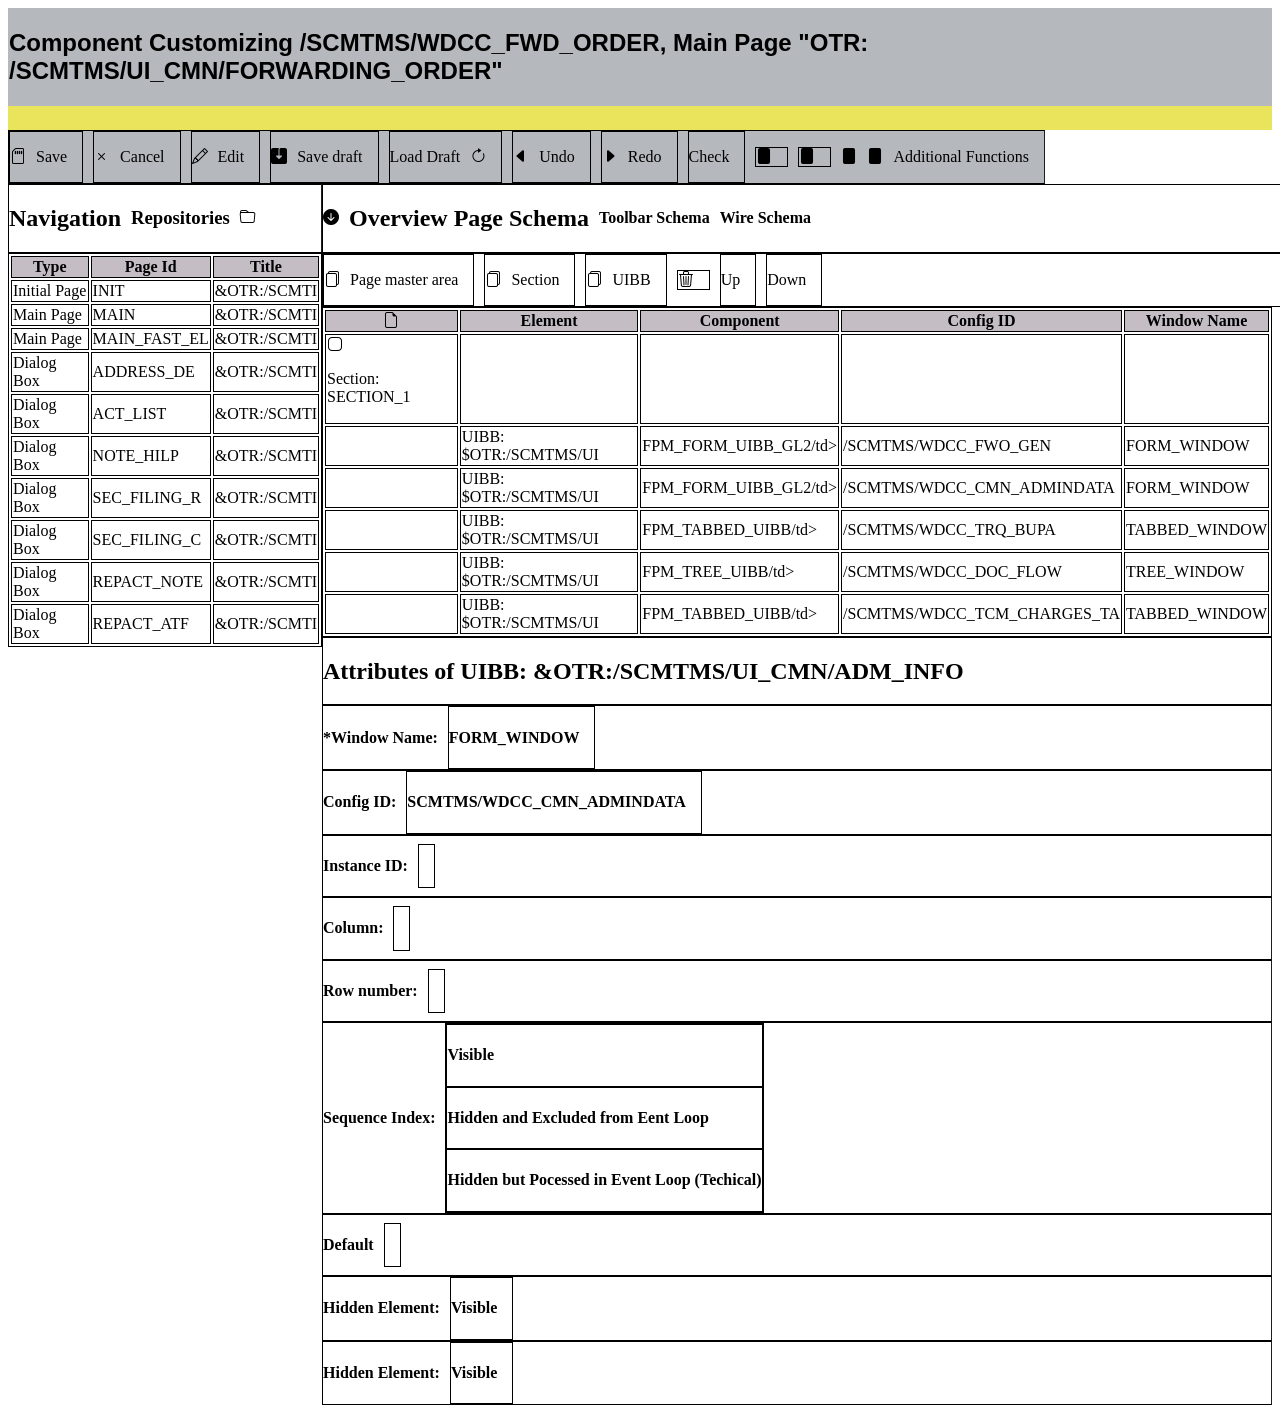
<file: index.html>
<!DOCTYPE html>
<html lang="pt-br">

<head>
    <meta charset="UTF-8" />
    <meta name="viewport" content="width=device-width, initial-scale=1.0" />
    <link rel="stylesheet" href="https://cdn.jsdelivr.net/npm/bootstrap-icons@1.11.3/font/bootstrap-icons.css">
    <link rel="stylesheet" href="tela_1.css">
    <title>Tela 1</title>
</head>

<body>

<header>
    <div id="navbar">
        <h2>
            Component Customizing /SCMTMS/WDCC_FWD_ORDER, Main Page "OTR: /SCMTMS/UI_CMN/FORWARDING_ORDER"
        </h2>
    </div>
 <div class="linhamarela"></div>

<main>

   

    <div class="flex amoeba">
        <div class=" flex bordinha">
        <i class="bi bi-sd-card "></i><p class>Save</p>
        </div>

        <div class=" flex bordinha">
        <i class="bi bi-x"></i><p>Cancel</p>
        </div>

        <div class=" flex bordinha">
        <i class="bi bi-pencil"></i><p>Edit</p>
        </div>

        <div class=" flex bordinha">
        <i class="bi bi-save2-fill"></i><p>Save draft</p>
        </div>

        <div class=" flex bordinha">
        <p>Load Draft</p>
        <i class="bi bi-arrow-clockwise"></i>
        </div>

         <div class=" flex bordinha">
        <i class="bi bi-caret-left-fill"></i><p>Undo</p>
        </div>

        <div class=" flex bordinha">
        <i class="bi bi-caret-right-fill"></i><p>Redo</p>
        </div>

        <div class=" flex bordinha">
        <p>Check</p>
        </div>

        <div class=" flex bordinha">
        <i class="bi bi-file-fill"></i>
        </div>

        <div class=" flex bordinha">
        <i class="bi bi-file-fill"></i>
        </div>
        <i class="bi bi-file-fill"></i>
                <i class="bi bi-file-fill"></i>

        <p>Additional Functions</p>
        
    </div>
</header>
   <main>
<section>
    <div class="flex bordan">
        <h2>Navigation</h2>
        <h3>Repositories</h3>
        <i class="bi bi-folder"></i>

    </div>
    <table>
        <div>
            <tr>
                <th>Type</th>
                <th>Page Id</th>
                <th>Title</th>
            </tr>
        </div>
        <div>
            <tr>
                <td>Initial Page</td>
                <td>INIT</td>
                <td>&OTR:/SCMTI</td>
            </tr>
            <tr>
                <td>Main Page</td>
                <td>MAIN</td>
                <td>&OTR:/SCMTI</td>
            </tr>
            <tr>
                <td>Main Page</td>
                <td>MAIN_FAST_EL</td>
                <td>&OTR:/SCMTI</td>
            </tr>
            <tr>
                <td>Dialog Box</td>
                <td>ADDRESS_DE</td>
                <td>&OTR:/SCMTI</td>
            </tr>
            <tr>
                <td>Dialog Box</td>
                <td>ACT_LIST</td>
                <td>&OTR:/SCMTI</td>
            </tr>
            <tr>
                <td>Dialog Box</td>
                <td>NOTE_HILP</td>
                <td>&OTR:/SCMTI</td>
            </tr>
            <tr>
                <td>Dialog Box</td>
                <td>SEC_FILING_R</td>
                <td>&OTR:/SCMTI</td>
            </tr>
            <tr>
                <td>Dialog Box</td>
                <td>SEC_FILING_C</td>
                <td>&OTR:/SCMTI</td>
            </tr>
            <tr>
                <td>Dialog Box</td>
                <td>REPACT_NOTE</td>
                <td>&OTR:/SCMTI</td>
            </tr>
            <tr>
                <td>Dialog Box</td>
                <td>REPACT_ATF</td>
                <td>&OTR:/SCMTI</td>
            </tr>
        </div>
    </table>
</section>

<section>
   <div>
    <div class="flex borda">
        <i class="bi bi-arrow-down-circle-fill"></i>
        <h2>Overview Page Schema</h2>
        <h4> Toolbar Schema</h4>
        <h4>Wire Schema</h4>
    </div>
    <div class="flex borda">
        
         <div class=" flex bordinha">
           <i class="bi bi-files"></i> <p>Page master area</p>
         </div>

         <div class="flex bordinha">
           <i class="bi bi-files"></i> <p>Section</p>
         </div>

          <div class="flex bordinha">
           <i class="bi bi-files"></i> <p>UIBB</p>
         </div>

         <div class="flex bordinha">
            <i class="bi bi-trash3"></i>
         </div>

         <div class="flex bordinha">
            <p>Up</p>
         </div>

         <div class="flex bordinha">
            <p>Down</p>
         </div>

</div>
    </div>

<table class="tamanho">
    <div>
        <tr>
            <th><i class="bi bi-file-earmark"></i></th>
                <th>Element</th>
                <th>Component</th>
                <th>Config ID</th>
                <th>Window Name</th>
        </tr>
        <tr>
            <td><i class="bi bi-app"></i> <p>Section: SECTION_1 </p></td>
            <td></td>
            <td></td>
            <td></td>
            <td></td>
        </tr>

        <tr>
            <td></td>
            <td>UIBB: $OTR:/SCMTMS/UI</td>
            <td>FPM_FORM_UIBB_GL2/td>
            <td>/SCMTMS/WDCC_FWO_GEN</td>
            <td>FORM_WINDOW</td>
        </tr>

        <tr>
        <td></td>
            <td>UIBB: $OTR:/SCMTMS/UI</td>
            <td>FPM_FORM_UIBB_GL2/td>
            <td>/SCMTMS/WDCC_CMN_ADMINDATA</td>
            <td>FORM_WINDOW</td>
        </tr>

        <tr>
            <td></td>
            <td>UIBB: $OTR:/SCMTMS/UI</td>
            <td>FPM_TABBED_UIBB/td>
            <td>/SCMTMS/WDCC_TRQ_BUPA</td>
            <td>TABBED_WINDOW</td>
        </tr>

        <tr>
            <td></td>
            <td>UIBB: $OTR:/SCMTMS/UI</td>
            <td>FPM_TREE_UIBB/td>
            <td>/SCMTMS/WDCC_DOC_FLOW</td>
            <td>TREE_WINDOW</td>
        </tr>

        <tr>
            <td></td>
            <td>UIBB: $OTR:/SCMTMS/UI</td>
            <td>FPM_TABBED_UIBB/td>
            <td>/SCMTMS/WDCC_TCM_CHARGES_TA</td>
            <td>TABBED_WINDOW</td>
        </tr>
    </div>

</table>

<div class="bordinha">
    <h2>Attributes of UIBB: &OTR:/SCMTMS/UI_CMN/ADM_INFO</h2>
</div>

<section>
<div>
<div class="flex">
    <h4>*Window Name:</h4>
    <div class="flex bordinha">
        <h4>FORM_WINDOW</h4>
    </div>
</div>

<div class="flex">
    <h4>Config ID:</h4>
    <div class="flex bordinha">
        <h4>SCMTMS/WDCC_CMN_ADMINDATA</h4>
    </div>
</div>

<div class="flex">
    <h4>Instance ID:</h4>
    <div class="flex bordinha">
        <h4></h4>
    </div>
</div>

<div class="flex">
    <h4>Column:</h4>
    <div class="flex bordinha">
        <h4></h4>
    </div>
</div>

<div class="flex">
    <h4>Row number:</h4>
    <div class="flex bordinha">
        <h4></h4>
    </div>
</div>

<div class="flex">
    <h4>Sequence Index:</h4>
    <div class=" bordinha">
        <div class="bordinha"><h4>Visible</h4></div>
        <div class="bordinha"><h4>Hidden and Excluded from Eent Loop</h4></div>
       <div class="bordinha"><h4>Hidden but Pocessed in Event Loop (Techical)</h4></div> 
    </div>
</div>

<div class="flex">
    <h4>Default</h4>
    <div class="flex bordinha">
        <h4></h4>
    </div>
</div>

<div class="flex">
    <h4>Hidden Element:</h4>
    <div class="flex bordinha">
        <h4>Visible</h4>
    </div>
</div>
</div>
</section>

<section>
    <div classs
    flex>
    <div class="flex">
    <h4>Hidden Element:</h4>
    <div class="flex bordinha">
        <h4>Visible</h4>
    </div>

    
</div>
</div>
</section>



   
</section>

</main>

</body>
</html>
</file>
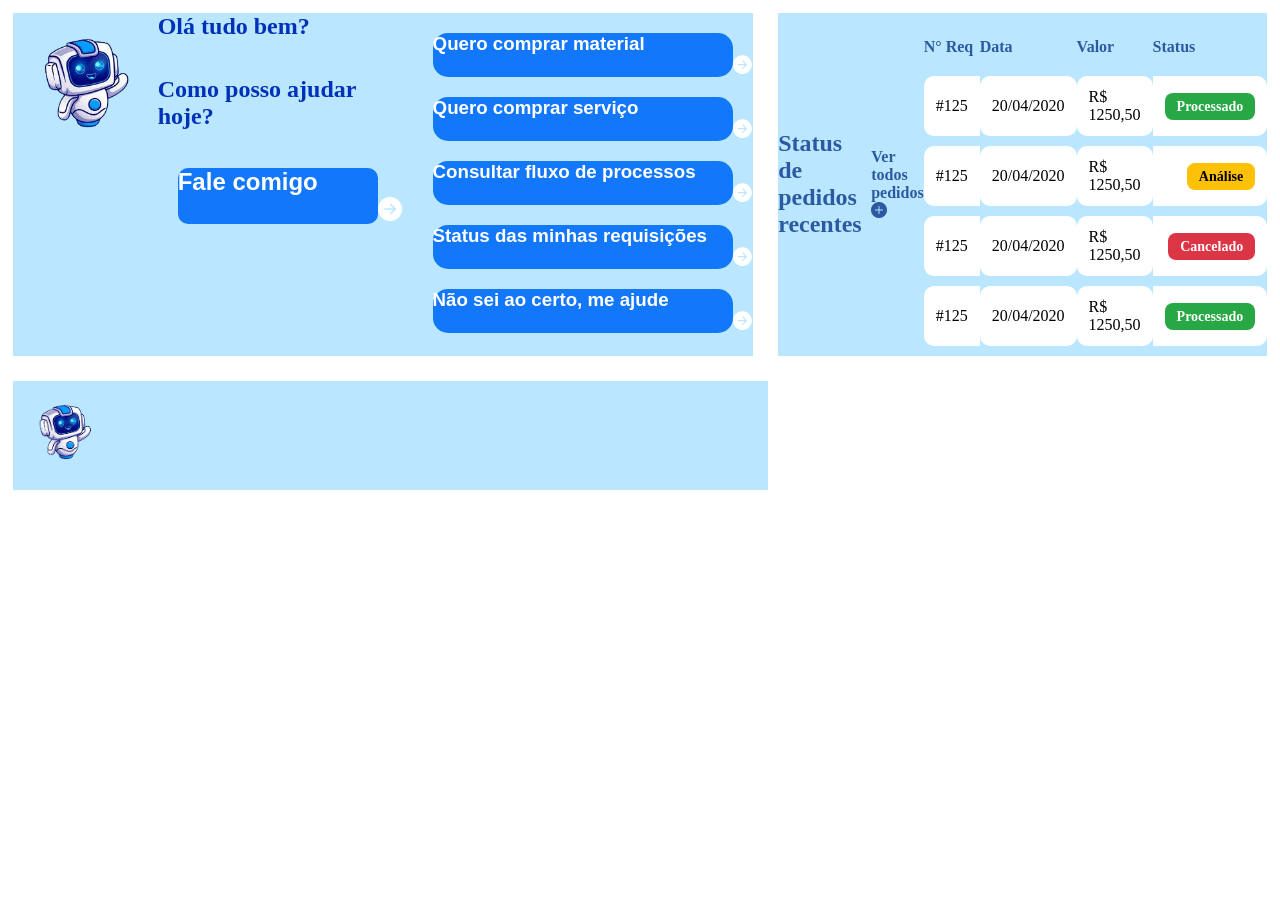
<file: tela2index.html>
<!DOCTYPE html>
<html lang="pt-br">
  <head>
    <meta charset="UTF-8" />
    <meta name="viewport" content="width=device-width, initial-scale=1.0" />
    <link
      rel="stylesheet"
      href="https://cdn.jsdelivr.net/npm/bootstrap-icons@1.11.3/font/bootstrap-icons.css"
    />
    <link rel="stylesheet" href="tela_2.css" />
    <title>Tela 2</title>
  </head>

  <body>
    <section>
      <div class="flex esquerda">
        <div id="logo-robo">
          <img src="robo.png" />
        </div>

        <div id="bem-vindo">
          <h1 class="color">Olá tudo bem?</h1>
          <br /><br />
          <h1 class="color">Como posso ajudar hoje?</h1>
          <br />

          <h2 class="borda2">
            Fale comigo <i class="bi bi-arrow-right-circle-fill icone2"></i>
          </h2>
        </div>

        <div id="menu">
          <h3 class="borda">
            Quero comprar material
            <i class="bi bi-arrow-right-circle-fill icone"></i>
          </h3>
          <h3 class="borda">
            Quero comprar serviço
            <i class="bi bi-arrow-right-circle-fill icone"></i>
          </h3>
          <h3 class="borda">
            Consultar fluxo de processos
            <i class="bi bi-arrow-right-circle-fill icone"></i>
          </h3>
          <h3 class="borda">
            Status das minhas requisições
            <i class="bi bi-arrow-right-circle-fill icone"></i>
          </h3>
          <h3 class="borda">
            Não sei ao certo, me ajude
            <i class="bi bi-arrow-right-circle-fill icone"></i>
          </h3>
        </div>
      </div>

      <div class="flex direita">
        <div class="topo">
          <h2>Status de pedidos recentes</h2>
          <span class="ver-todos"
            >Ver todos pedidos <i class="bi bi-plus-circle-fill"></i
          ></span>
        </div>

        <table>
          <tr>
            <th>N° Req</th>
            <th>Data</th>
            <th>Valor</th>
            <th>Status</th>
          </tr>

          <tr>
            <td>#125</td>
            <td>20/04/2020</td>
            <td>R$ 1250,50</td>
            <td><span class="status processado">Processado</span></td>
          </tr>

          <tr>
            <td>#125</td>
            <td>20/04/2020</td>
            <td>R$ 1250,50</td>
            <td><span class="status analise">Análise</span></td>
          </tr>

          <tr>
            <td>#125</td>
            <td>20/04/2020</td>
            <td>R$ 1250,50</td>
            <td><span class="status cancelado">Cancelado</span></td>
          </tr>

          <tr>
            <td>#125</td>
            <td>20/04/2020</td>
            <td>R$ 1250,50</td>
            <td><span class="status processado">Processado</span></td>
          </tr>
        </table>
      </div>
    </section>

    <div class="esquerda">
      <div class="flex esquerda">
        <div id="logo-robo">
          <img src="robo.png" />
        </div>
      </div>
    </div>

    <section>
      <div></div>
    </section>

    <section></section>
  </body>
</html>
</file>
<file: tela_1.css>
#navbar {
  display: flex;
  align-items: left;
  background-color: rgb(181, 185, 190);
  color: rgb(0, 0, 0);
  font-family: Arial, Helvetica, sans-serif;
  padding: 1px;
}

.linhamarela {
  background-color: rgb(233, 228, 91);
  position: sticky;
  padding: 12px;
}

.amarelo {
  background-color: rgb(100, 94, 94);
  padding: 80px;
  margin: 10px;
}

.esticar {
  padding-bottom: 250px;
}

th {
  background-color: rgb(196, 190, 196);
}

td {
  background-color: white;
}

table,
th,
td {
  border: 1px solid black;
}
.flex {
  display: flex;
  align-items: center;
  gap: 10px;
  padding: 0px; /* Espaço interno para o conteúdo não grudar na borda */
  border: 1px solid #000; /* Espessura, estilo (solid) e cor */
  border-right: 1px solid #201d1d;
  padding-right: 15px;
}

.amoeba {
  background-color: rgb(181, 185, 190);
}

.bordan {
  width: 297px;
}

.bordinha {
    border: 1px solid black;
}

main {
    display: flex;
   
}

.borda  {
    width: 500%;
    
}

.tamanho {
    position: sticky
    
}
</file>
<file: tela_2.css>
* {
  margin: 0;
  padding: 0;
  box-sizing: border-box;
}

section {
  display: flex;
}

.esquerda {
  width: 59%;
  margin: 1%;
  background-color: #bae7ff;
  display: flex;
}

.direita {
  width: 39%;
  margin: 1%;
  background-color: #bae7ff;
  display: flex;
}

#logo-robo {
  width: 20%;
}

#logo-robo img {
  width: 100%;
}

.borda {
  background-color: rgb(19, 119, 250);
  margin: 20px;
  border-radius: 15px;
  color: white;
  gap:5px;
  font-family: Arial, Helvetica, sans-serif;
  width: 300px;
}

.icone {
    margin-left: 300px;
}

.icone2 {
 margin-left: 100%;
}

.borda2 {
  background-color: rgb(19, 119, 250);
  width: 20px;
  margin: 20px;
  border-radius: 10px;
  color: white;
   width: 200px;
  font-family: Arial, Helvetica, sans-serif;
}
.cima{ 
    gap: 200px;
}

.color{
color:rgb(0, 49, 184);
}

  .status {
      padding: 6px 12px;
      border-radius: 8px;
      color: white;
      font-size: 14px;
      font-weight: bold;
    }

    .processado {
      background-color: #28a745;
    }

    .analise {
      background-color: #ffc107;
      color: black;
    }

    .cancelado {
      background-color: #dc3545;
    }

    .container {
      background: #dfe9f5;
      padding: 20px;
      border-radius: 15px;
      width: 700px;
    }

    .topo {
      display: flex;
      justify-content: space-between;
      align-items: center;
    }

    .topo h2 {
      color: #2c5aa0;
    }

    .ver-todos {
      color: #2c5aa0;
      font-weight: bold;
      cursor: pointer;
    }

    table {
      width: 100%;
      border-collapse: separate;
      border-spacing: 0 10px;
      margin-top: 15px;
    }

    th {
      text-align: left;
      color: #2c5aa0;
      padding-bottom: 10px;
    }

    td {
      background: white;
      padding: 12px;
      border-radius: 10px;
    }

    tr td:first-child {
      border-radius: 10px 0 0 10px;
    }

    tr td:last-child {
      border-radius: 0 10px 10px 0;
      text-align: right;
    }

    .status {
      padding: 6px 12px;
      border-radius: 8px;
      color: white;
      font-size: 14px;
      font-weight: bold;
    }

    .processado {
      background-color: #28a745;
    }

    .analise {
      background-color: #ffc107;
      color: black;
    }

    .cancelado {
      background-color: #dc3545;
    }
</file>
